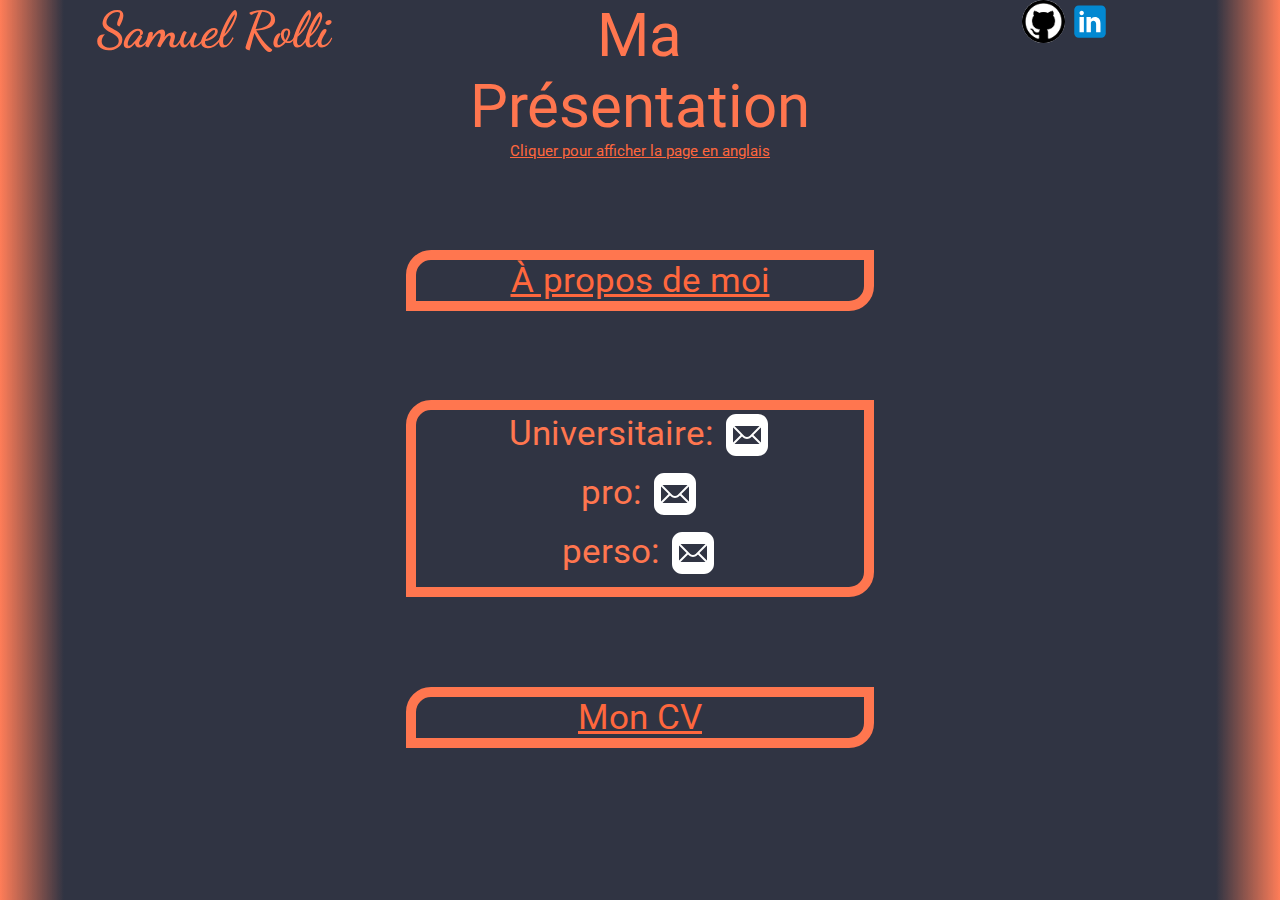
<file: index.html>
<!doctype html>
<html>
    <head>
        <link href="css/projet_SAE.presentation.1.css" rel="stylesheet" type="text/css">
        <title>Samuel ROLLI</title>
    </head>
    <body>
        <header>
            <article class=nom>
                Samuel Rolli
            </article>
            <article class=titre>
                Ma Présentation
                <br>
                <article class=langue>
                    <a href="autre-html/EN/page-accueile_EN.html">Cliquer pour afficher la page en anglais</a> 
                </article>
            </article>
            <article class=RandomLinks>
                <a href="https://github.com/TheSolobaid"><img class=icongithub src="image/logo-github.png"></a>
                <a href="https://www.linkedin.com/in/samuel-rolli-8050ab257/"><img class=iconlinkedin src="image/logo-linkedin.svg"></a>
            </article>
        </header>
        <div class=contenu>
            <div class=D2>
                <a href="autre-html/FR/projet_SAE.presentation.a-propos-de-moi.html">À propos de moi</a>
            </div>
            <div class=D3>
                <article class=a>
                    Universitaire:  <a href="mailto:samuel.rolli@uha.fr"><img class=mail src=image/mail.svg></a>
                </article>
                <article class=a>
                    pro:    <a href="mailto:samuel.rolli@orange.f"><img class=mail src=image/mail.svg></a>
                </article>
                <article class=a>
                    perso:  <a href="mailto:thesolobaid@gmail.com"><img class=mail src=image/mail.svg></a>
                </article>
            </div>
            <div class=D1>
                <a href="autre-html/FR/projet_SAE.presentation.CV.html">Mon CV</a>
            </div>
        </div>
    </body>
</html>
</file>
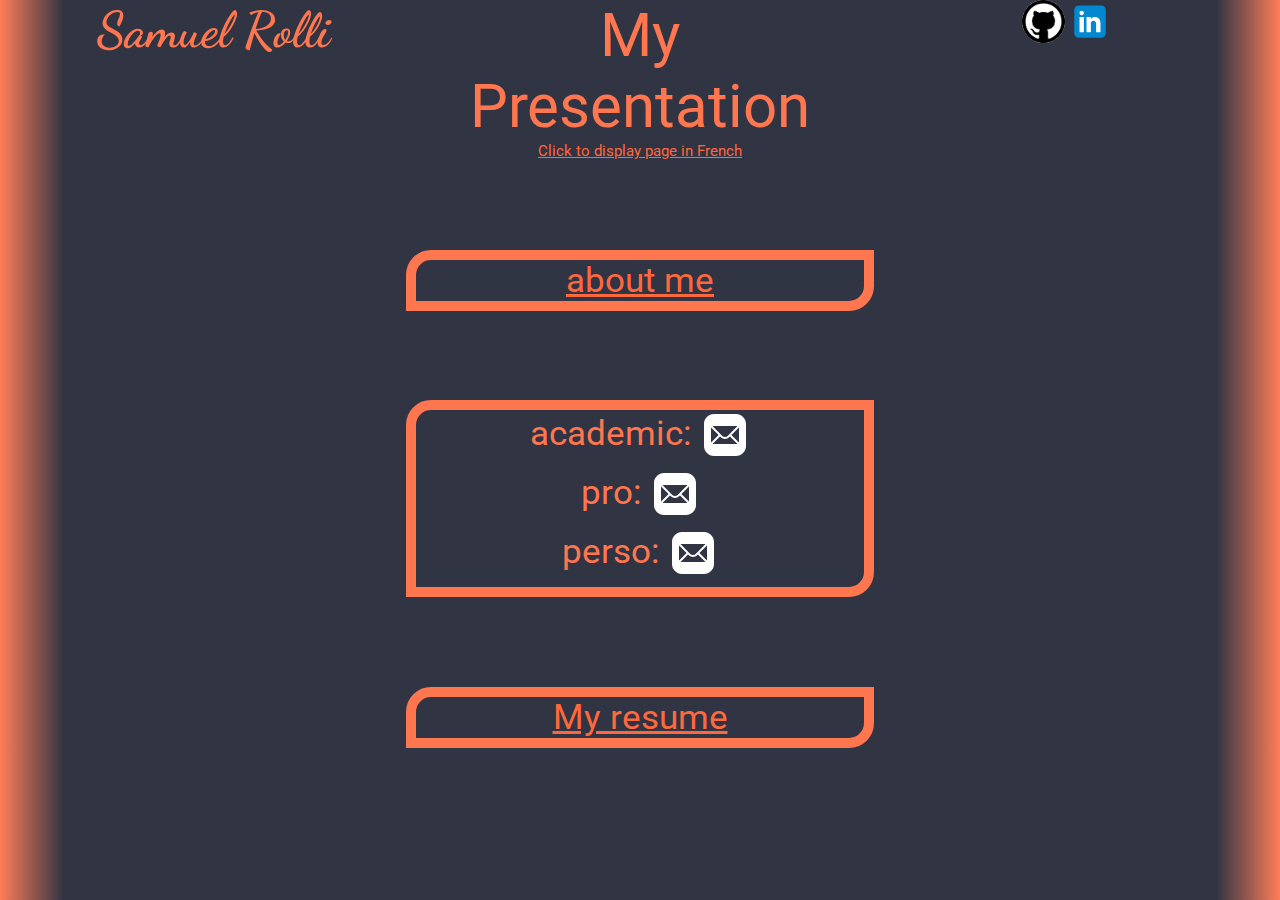
<file: autre-html/EN/page-accueile_EN.html>
<!doctype html>
<html>
    <head>
        <link href="../../css/projet_SAE.presentation.1.css" rel="stylesheet" type="text/css">
        <title>Samuel ROLLI</title>
    </head>
    <body>
        <header>
            <article class=nom>
                Samuel Rolli
            </article>
            <article class=titre>
                My Presentation
                <br>
                <article class=langue>
                    <a href="../../index.html">Click to display page in French</a> 
                </article>
            </article>
            <article class=RandomLinks>
                <a href="https://github.com/TheSolobaid"><img class=icongithub src="../../image/logo-github.png"></a>
                <a href="https://www.linkedin.com/in/samuel-rolli-8050ab257/"><img class=iconlinkedin src="../../image/logo-linkedin.svg"></a>
            </article>
        </header>
        <div class=contenu>
            <div class=D2>
                <a href="projet_SAE.presentation.a-propos-de-moi_EN.html">about me</a>
            </div>
            <div class=D3>
                 <article class=a>
                    academic:   <a href="mailto:samuel.rolli@uha.fr"><img class=mail src=../../image/mail.svg></a>
                </article>
                <article class=a>
                    pro:    <a href="mailto:samuel.rolli@orange.f"><img class=mail src=../../image/mail.svg></a>
                </article>
                <article class=a>
                    perso:  <a href="mailto:thesolobaid@gmail.com"><img class=mail src=../../image/mail.svg></a>
                </article>
            </div>
            <div class=D1>
                <a href="projet_SAE.presentation.CV_EN.html">My resume</a>
            </div>
        </div>
    </body>
</html>
</file>
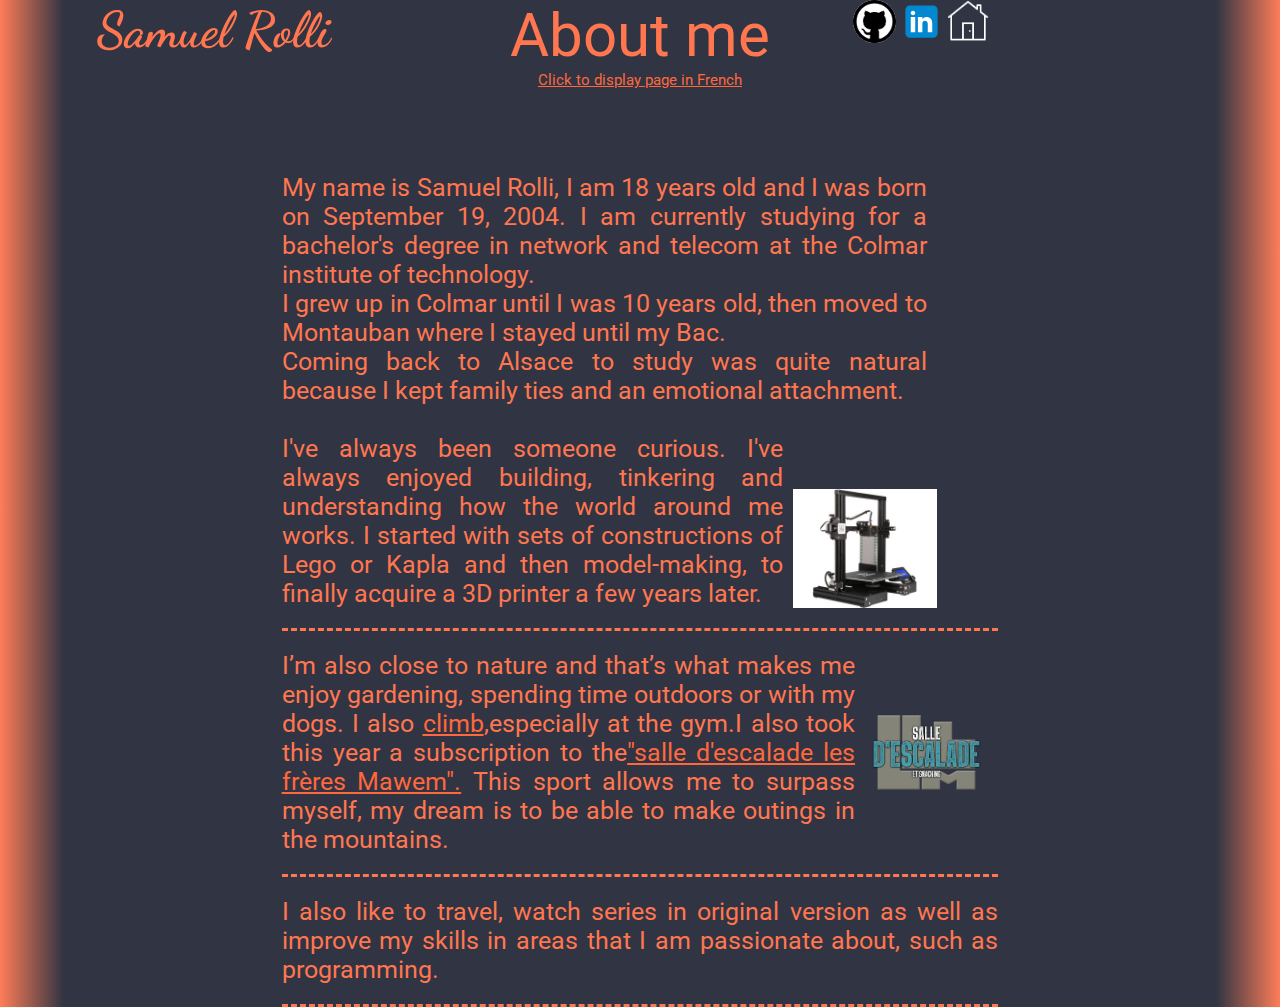
<file: autre-html/EN/projet_SAE.presentation.a-propos-de-moi_EN.html>
<!doctype html>
<html>
    <head>
        <link href="../../css/projet_SAE.presentation.a-propos-de-moi.css" rel="stylesheet" type="text/css">
        <title>Samuel ROLLI</title>
    </head>
    <body>
        <header>
            <article class=nom>
                Samuel Rolli
            </article>
            <article class=titre>
                About me
                <br>
                <article class=langue>
                    <a href="../FR/projet_SAE.presentation.a-propos-de-moi.html">Click to display page in French</a> 
                </article>
            </article>
            <article class=RandomLinks>
                <a href="https://github.com/TheSolobaid"><img class=icongithub src="../../image/logo-github.png"></a>
                <a href="https://www.linkedin.com/in/samuel-rolli-8050ab257/"><img class=iconlinkedin src="../../image/logo-linkedin.svg"></a>
                <a href="page-accueile_EN.html"><img class=home src="../../image/home.png"></a>
            </article>
        </header>
        <div class=contenu>
            <div class=D1>
                <div class=D1-D1>
                    <article class=a1>
                        My name is Samuel Rolli, I am 18 years old and I was born on September 19, 2004. I am currently studying for a bachelor's degree in network and telecom at the Colmar institute of technology.
                        <br>
                        I grew up in Colmar until I was 10 years old, then moved to Montauban where I stayed until my Bac. 
                        <br>
                        Coming back to Alsace to study was quite natural because I kept family ties and an emotional attachment.
                    </article>
                </div>
                <div class=D1-D2>
                    <article class=a2>
                        <br>
                        I've always been someone curious. I've always enjoyed building, tinkering and understanding how the world around me works. I started with sets of constructions of Lego or Kapla and then model-making, to finally acquire a 3D printer a few years later.
                    </article>
                </div>
                <img class=under3 src=../../image/creality-3d-ender-3.jpg>
            </div>
            <br>
            <div class=D3>
                <article class=a4>
                    I’m also close to nature and that’s what makes me enjoy gardening, spending time outdoors or with my dogs. I also <a  href="https://thesolobaid.github.io/SAE-14_SitePassion/autre_html/EN/ACCUEIL.EN.html">climb</a>,especially at the gym.I also took this year a subscription to the<a href="https://lesfreresmawem.fr/la-salle/">"salle d'escalade les frères Mawem".</a> This sport allows me to surpass myself, my dream is to be able to make outings in the mountains.
                </article>
                <img class=lfm src=../../image/lfm.png>
            </div>
            <br>
            <div class=D2>
                <article class=a3>
                    I also like to travel, watch series in original version as well as improve my skills in areas that I am passionate about, such as programming.
                </article>
            </div>
        </div>
    </body>
</html>
</file>
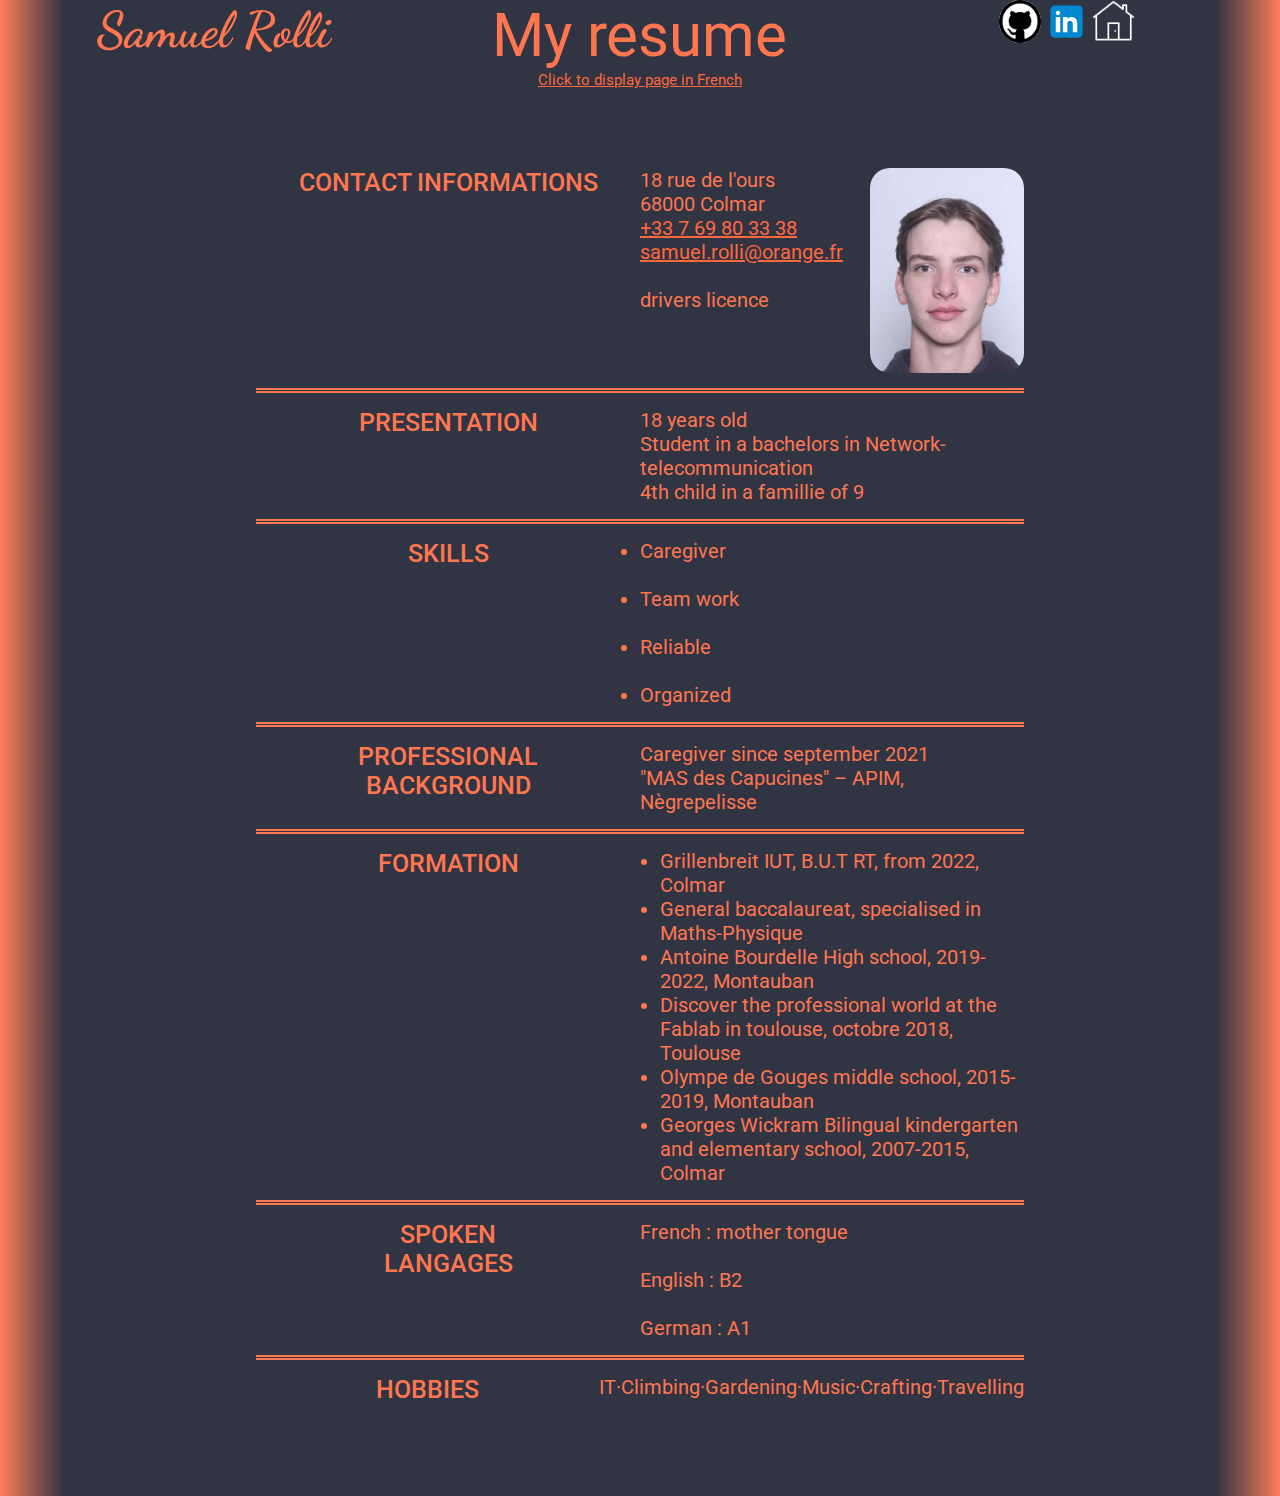
<file: autre-html/EN/projet_SAE.presentation.CV_EN.html>
<!doctype html>
<html>
    <head>
        <link href="../../css/projet_SAE.presentation.CV.css" rel="stylesheet" type="text/css">
        <title>Samuel ROLLI</title>
    </head>
    <body>
        <header>
            <article class=nom>
                Samuel Rolli
            </article>
            <article class=titre>
                My resume
                <br>
                <article class=langue>
                    <a href="../FR/projet_SAE.presentation.CV.html">Click to display page in French</a> 
                </article>
            </article>
            <article class=RandomLinks>
                <a href="https://github.com/TheSolobaid"><img class=icongithub src="../../image/logo-github.png"></a>
                <a href="https://www.linkedin.com/in/samuel-rolli-8050ab257/"><img class=iconlinkedin src="../../image/logo-linkedin.svg"></a>
                <a href="../../index.html"><img class=home src="../../image/home.png"></a>
            </article>
        </header>
        <div class=contenu>
            <div class=intro>
                <article id="a">
                    CONTACT INFORMATIONS
                </article>
                <article class="a1">
                    18 rue de l'ours<br>68000 Colmar
                    <br>
                    <a href="tel:+33769803338">+33 7 69 80 33 38</a>
                    <br>
                    <a href="mailto:samuel.rolli@orange.fr">samuel.rolli@orange.fr</a>
                    <br>
                    <br>
                    drivers licence
                </article>
                <img class=photoID src="../../image/photo-identite.png">
            </div>
            <div class=objectif>
                <article id="a">
                    PRESENTATION
                </article>
                <article id="a">
                    18 years old
                    <br>
                    Student in a bachelors in Network-telecommunication
                    <br>
                    4th child in a famillie of 9
                </article>
            </div>
            <div class=compétence>
                <article id="a">
                    SKILLS
                </article>
                <article id="a">
                    <li>Caregiver
                    <br>
                    <br>
                    <li>Team work
                    <br>
                    <br>
                    <li>Reliable
                    <br>
                    <br>
                    <li>Organized
                </article>
            </div>
            <div class=ParcourPro>
                <article id="a">
                    PROFESSIONAL<br>BACKGROUND
                </article>
                <article id="a">
                    Caregiver since september 2021
                    <br>
                    "MAS des Capucines" – APIM, Nègrepelisse
                </article>
            </div>
            <div class=formation>
                <article id="a">
                    FORMATION
                </article>
                <article id="a">
                    <ul>
                        <li>Grillenbreit IUT, B.U.T RT, from 2022, Colmar</li>
                        <li>General baccalaureat, specialised in Maths-Physique</li>
                        <li>Antoine Bourdelle High school, 2019-2022, Montauban</li>
                        <li>Discover the professional world at the Fablab in toulouse, octobre 2018, Toulouse</li>
                        <li>Olympe de Gouges middle school, 2015-2019, Montauban</li> 
                        <li>Georges Wickram Bilingual kindergarten and elementary school, 2007-2015, Colmar</li>
                    </ul>
                </article>
            </div>
            <div class=langues>
                <article id="a">
                    SPOKEN <br> LANGAGES
                </article>
                <article id="a">
                    French : mother tongue
                    <br>
                    <br>
                    English : B2
                    <br>
                    <br>
                    German : A1
                </article>
            </div>
            <div id=CentreInteret>
                <article id="a">
                    HOBBIES
                </article>
                <article id="a">
                    IT·Climbing·Gardening·Music·Crafting·Travelling
                </article>
            </div>
        </div>
    </body>
</html>
</file>
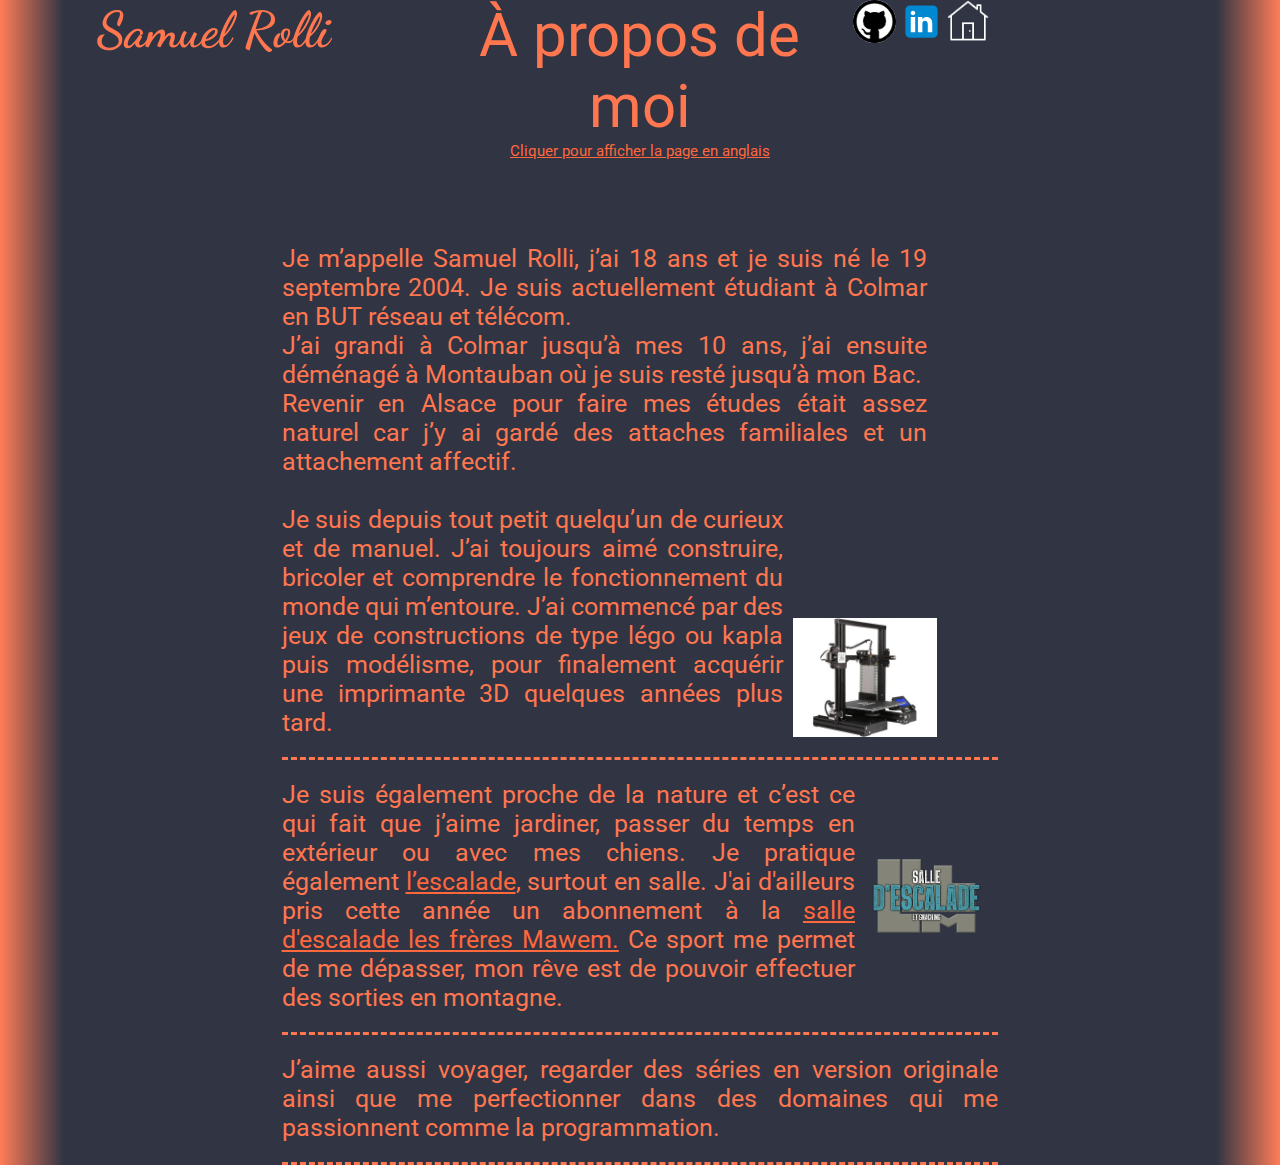
<file: autre-html/FR/projet_SAE.presentation.a-propos-de-moi.html>
<!doctype html>
<html>
    <head>
        <link href="../../css/projet_SAE.presentation.a-propos-de-moi.css" rel="stylesheet" type="text/css">
        <title>Samuel ROLLI</title>
    </head>
    <body>
        <header>
            <article class=nom>
                Samuel Rolli
            </article>
            <article class=titre>
                À propos de moi
                <br>
                <article class=langue>
                    <a href="../EN/projet_SAE.presentation.a-propos-de-moi_EN.html">Cliquer pour afficher la page en anglais</a> 
                </article>
            </article>
            <article class=RandomLinks>
                <a href="https://github.com/TheSolobaid"><img class=icongithub src="../../image/logo-github.png"></a>
                <a href="https://www.linkedin.com/in/samuel-rolli-8050ab257/"><img class=iconlinkedin src="../../image/logo-linkedin.svg"></a>
                <a href="../../index.html"><img class=home src="../../image/home.png"></a>
            </article>
        </header>
        <div class=contenu>
            <div class=D1>
                <div class=D1-D1>
                    <article class=a1>
                        Je m’appelle Samuel Rolli, j’ai 18 ans et je suis né le 19 septembre 2004. Je suis actuellement étudiant à Colmar en BUT réseau et télécom.
                        <br>
                        J’ai grandi à Colmar jusqu’à mes 10 ans, j’ai ensuite déménagé à Montauban où je suis resté jusqu’à mon Bac. 
                        <br>
                        Revenir en Alsace pour faire mes études était assez naturel car j’y ai gardé des attaches familiales et un attachement affectif.
                    </article>
                </div>
                <div class=D1-D2>
                    <article class=a2>
                        <br>
                        Je suis depuis tout petit quelqu’un de curieux et de manuel. J’ai toujours aimé construire, bricoler et comprendre le fonctionnement du monde qui m’entoure. J’ai commencé par des jeux de constructions de type légo ou kapla puis modélisme, pour finalement acquérir une imprimante 3D quelques années plus tard.
                    </article>
                </div>
                <img class=under3 src=../../image/creality-3d-ender-3.jpg>
            </div>
            <br>
            <div class=D3>
                <article class=a4>
                    Je suis également proche de la nature et c’est ce qui fait que j’aime jardiner, passer du temps en extérieur ou avec mes chiens. Je pratique également <a href="https://thesolobaid.github.io/SAE-14_SitePassion/">l’escalade</a>, surtout en salle. J'ai d'ailleurs pris cette année un abonnement à la <a href="https://lesfreresmawem.fr/la-salle/">salle d'escalade les frères Mawem.</a> Ce sport me permet de me dépasser, mon rêve est de pouvoir effectuer des sorties en montagne.
                </article>
                <img class=lfm src=../../image/lfm.png>
            </div>
            <br>
            <div class=D2>
                <article class=a3>
                    J’aime aussi voyager, regarder des séries en version originale ainsi que me perfectionner dans des domaines qui me passionnent comme la programmation.
                </article>
            </div>
        </div>
    </body>
</html>
</file>
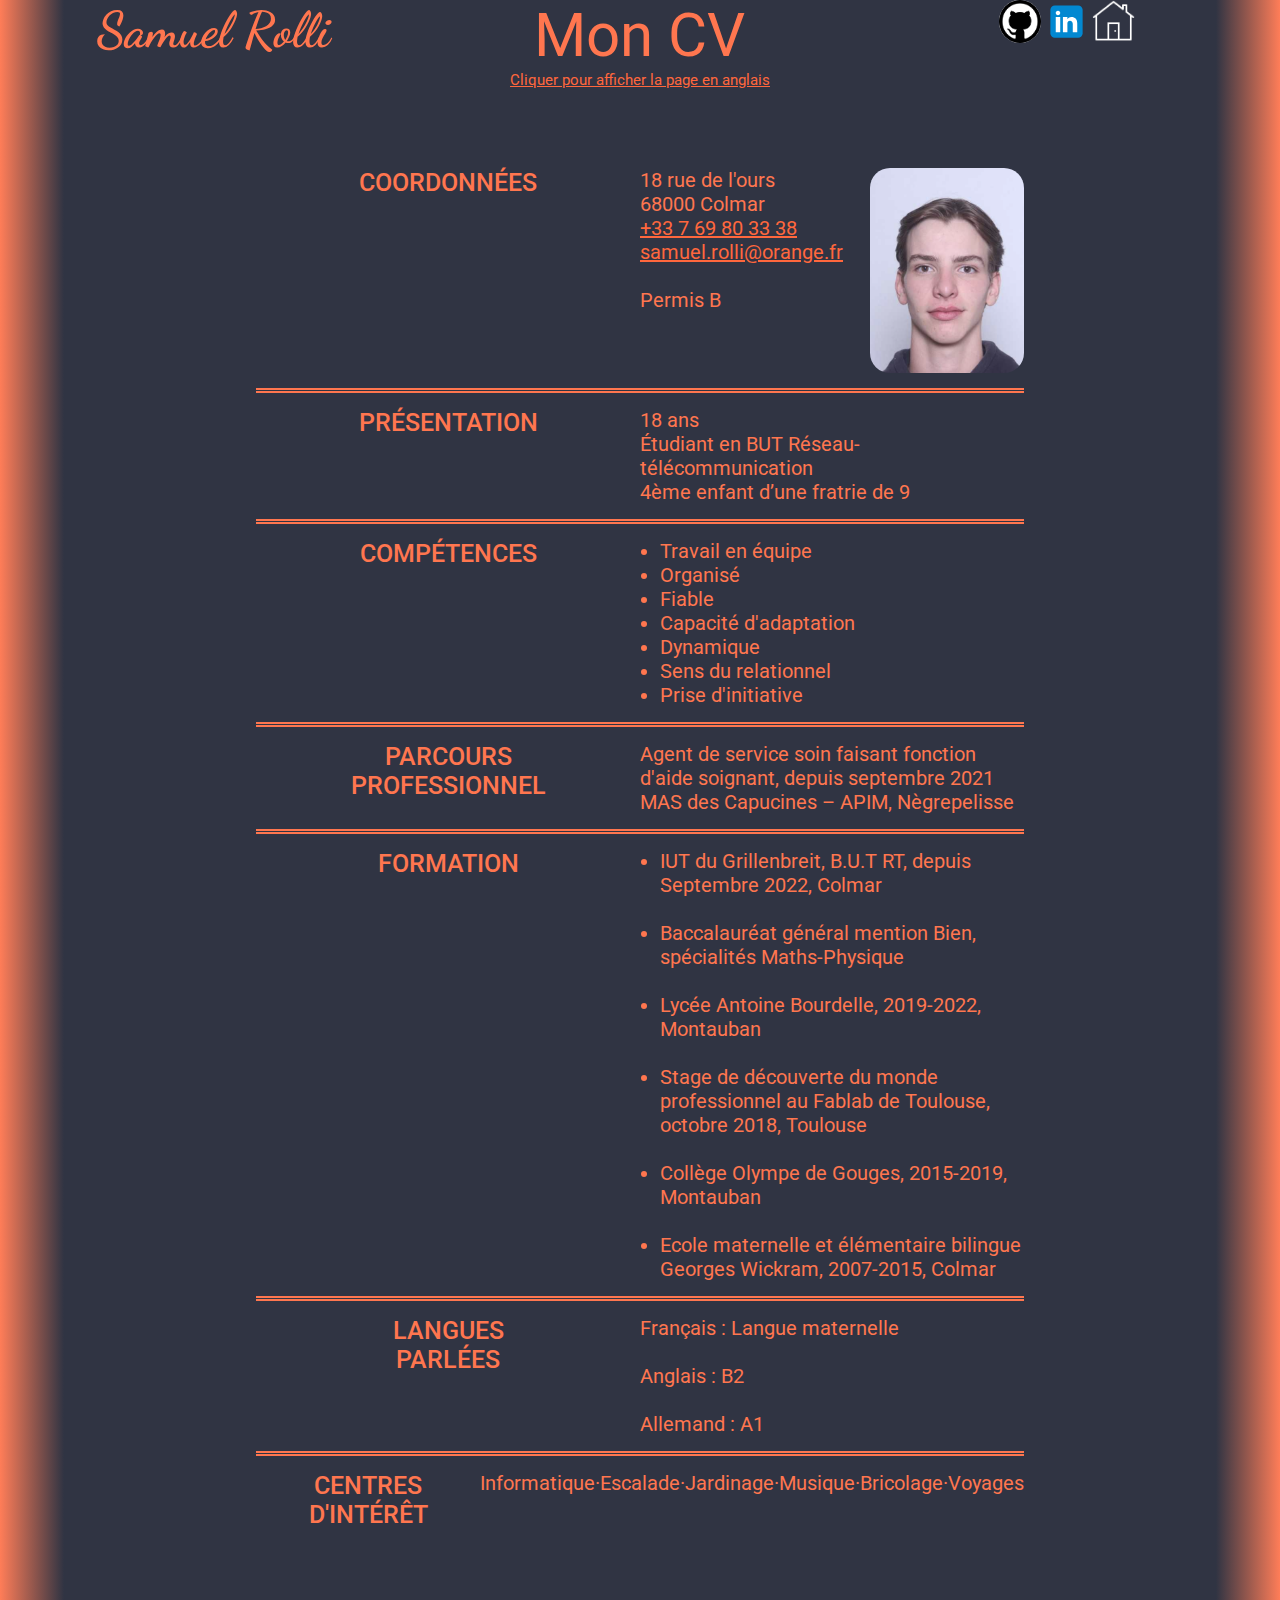
<file: autre-html/FR/projet_SAE.presentation.CV.html>
<!doctype html>
<html>
    <head>
        <link href="../../css/projet_SAE.presentation.CV.css" rel="stylesheet" type="text/css">
        <title>Samuel ROLLI</title>
    </head>
    <body>
        <header>
            <article class=nom>
                Samuel Rolli
            </article>
            <article class=titre>
                Mon CV
                <article class=langue>
                    <a href="../EN/projet_SAE.presentation.CV_EN.html">Cliquer pour afficher la page en anglais</a> 
                </article>
            </article>
            <article class=RandomLinks>
                <a href="https://github.com/TheSolobaid"><img class=icongithub src="../../image/logo-github.png"></a>
                <a href="https://www.linkedin.com/in/samuel-rolli-8050ab257/"><img class=iconlinkedin src="../../image/logo-linkedin.svg"></a>
                <a href="../../index.html"><img class=home src="../../image/home.png"></a>
            </article>
        </header>
        <div class=contenu>
            <div class=intro>
                <article id="a">
                    COORDONNÉES
                </article>
                <article class=a1>
                    18 rue de l'ours<br>68000 Colmar
                    <br>
                    <a href="tel:+33769803338">+33 7 69 80 33 38</a>
                    <br>
                    <a href="mailto:samuel.rolli@orange.fr">samuel.rolli@orange.fr</a>
                    <br>
                    <br>
                    Permis B
                </article>
                <img class=photoID src="../../image/photo-identite.png">
            </div>
            <div class=objectif>
                <article id="a">
                    PRÉSENTATION
                </article>
                <article id="a">
                    18 ans 
                    <br>
                    Étudiant en BUT Réseau-télécommunication
                    <br>
                    4ème enfant d’une fratrie de 9
                </article>
            </div>
            <div class=compétence>
                <article id="a">
                    COMPÉTENCES
                </article>
                <article id="a">
                    <ul>
                        <li>Travail en équipe</li>
                        <li>Organisé</li>
                        <li>Fiable</li>
                        <li>Capacité d'adaptation</li>
                        <li>Dynamique</li>
                        <li>Sens du relationnel</li>
                        <li>Prise d'initiative</li>
                    </ul>
                </article>
            </div>
            <div class=ParcourPro>
                <article id="a">
                    PARCOURS<br>PROFESSIONNEL
                </article>
                <article id="a">
                    Agent de service soin faisant fonction d'aide soignant, depuis septembre 2021
                    <br>
                    MAS des Capucines – APIM, Nègrepelisse
                </article>
            </div>
            <div class=formation>
                <article id="a">
                    FORMATION
                </article>
                <article id="a">
                    <ul>
                        <li>IUT du Grillenbreit, B.U.T RT, depuis Septembre 2022, Colmar</li>
                        <br>
                        <li>Baccalauréat général mention Bien, spécialités Maths-Physique</li>
                        <br>
                        <li>Lycée Antoine Bourdelle, 2019-2022, Montauban</li>
                        <br>
                        <li>Stage de découverte du monde professionnel au Fablab de Toulouse, octobre 2018, Toulouse</li>
                        <br>
                        <li>Collège Olympe de Gouges, 2015-2019, Montauban</li>
                        <br>
                        <li>Ecole maternelle et élémentaire bilingue Georges Wickram, 2007-2015, Colmar</li>
                    </ul>
                </article>
            </div>
            <div class=langues>
                <article id="a">
                    LANGUES <br> PARLÉES
                </article>
                <article id="a">
                    Français : Langue maternelle
                    <br>
                    <br>
                    Anglais : B2
                    <br>
                    <br>
                    Allemand : A1
                </article>
            </div>
            <div id=CentreInteret>
                <article id="a">
                    CENTRES D'INTÉRÊT
                </article>
                <article id="a">
                    Informatique·Escalade·Jardinage·Musique·Bricolage·Voyages
                </article>
            </div>
        </div>
    </body>
</html>
</file>
<file: css/projet_SAE.presentation.1.css>
@import url('https://fonts.googleapis.com/css2?family=Dancing+Script:wght@700&family=Roboto:ital,wght@0,100;0,300;0,400;0,500;0,700;0,900;1,100;1,300;1,400;1,500;1,700;1,900&display=swap');
*{
    margin:0;
    font-family: 'Roboto', sans-serif;
    background-color: inherit;
    text-align: center;
}
header{
    display: flex;
}
body{
    background: rgb(255,118,79);
    background: linear-gradient(90deg, rgba(255,118,79,0.95) 0%, rgba(48,52,67,1) 5%, rgba(48,52,67,1) 95%, rgba(255,118,79,0.95) 100%);
    color: rgb(255 118 79);
}
::-webkit-scrollbar {
  width: 10px;
}
::-webkit-scrollbar-thumb {
  background: rgb(48,52,67);
  border-radius: 10px;
}
::-webkit-scrollbar-track{
    background-color: rgb(255,118,79,0.95);
}
.nom{
    flex-basis: calc(100%/3);
    font-size: 50px;
    font-family: 'Dancing Script', cursive;
    font-weight: 700;
}
.titre:not(.langue){
    flex-basis: calc(100%/3); 
    font-size: 60px;
}
.langue{
    font-size: 15px;
}
.icongithub,.iconlinkedin{
    border-radius: 50%;
    width: 10%;
}
.RandomLinks{
    flex-basis: calc(100%/3);   
}
.contenu{
    display: flex;
    width: 70%;
    margin: auto;
    flex-wrap: wrap;
}
.contenu div{
    flex-basis: 50%;
    font-size: 35px;
    border-style: solid;
    border-bottom-right-radius: 25px;
    border-top-left-radius: 25px;
    border-width: 10px;
    margin: auto;
    margin-top: 10%;
}
a:-webkit-any-link{
    color: #FF673D;
}
.contenu div:hover{
    background-color: #4F566E;
    border-bottom-right-radius: 25px;
    border-top-left-radius: 25px;
}
.D3 article{
    text-align: center;
    padding-bottom: 15px;
}
.a img{
    margin-bottom: -15px;
}
</file>
<file: css/projet_SAE.presentation.a-propos-de-moi.css>
@import url('https://fonts.googleapis.com/css2?family=Dancing+Script:wght@700&family=Roboto:ital,wght@0,100;0,300;0,400;0,500;0,700;0,900;1,100;1,300;1,400;1,500;1,700;1,900&display=swap');
*{
    margin:0;
    font-family: 'Roboto', sans-serif;
    background-color: inherit;
    text-align: justify;
}
header{
    display: flex;
}
body{   
    background: rgb(255,118,79);
    background: linear-gradient(90deg, rgba(255,118,79,0.95) 0%, rgba(48,52,67,1) 5%, rgba(48,52,67,1) 95%, rgba(255,118,79,0.95) 100%);
    color: rgb(255 118 79);
}
::-webkit-scrollbar {
  width: 10px;
}
::-webkit-scrollbar-thumb {
  background: rgb(48,52,67);
  border-radius: 10px;
}
::-webkit-scrollbar-track{
    background-color: rgb(255,118,79,0.95);
}
.nom{
    flex-basis: calc(100%/3);
    font-size: 50px;
    font-family: 'Dancing Script', cursive;
    font-weight: 900;
    text-align: center;
}
.titre:not(.langue){
    flex-basis: calc(100%/3); 
    font-size: 60px;
    text-align: center;
}
.langue{
    font-size: 15px;
    text-align: center;
}
.icongithub,.iconlinkedin{
    border-radius: 50%;
    width: 10%;
}
.home{
    width: 10%;
}
.RandomLinks{
    flex-basis: calc(100%/3);   
}
a:-webkit-any-link{
    color: #FF673D;
}
.contenu{
    display: flex;
    width: 70%;
    margin: auto;
    margin-top: 5%;
    flex-wrap: wrap;
}
.contenu div:not(.D1-D1,.D1-D2){
    font-size: 25px;
    flex-basis: 80%;
    margin: auto;
    margin-top: 20px;
    padding-bottom: 20px;
    display: flex;
    border-bottom-style: dashed;
}
.D1-D1{
    flex-basis: 90%;
    flex-shrink: 0;
    display: flex;
    flex-wrap: wrap;
    padding-right: 20px;
}
.D1-D2{
    flex-basis: 70%;
    flex-shrink: 0;
    display: flex;
    flex-wrap: wrap;
    padding-right: 10px;
}
.D1-D1 article{
    flex-basis: 100%;
}

.under3,.lfm{
    width: 20%;
    height: 20%;
}
.D1{
    align-items: flex-end;
    flex-wrap: wrap;
}
.D3{
    align-items: center;
}
.D4{
    flex-wrap: wrap;
}
</file>
<file: css/projet_SAE.presentation.CV.css>
@import url('https://fonts.googleapis.com/css2?family=Dancing+Script:wght@700&family=Roboto:ital,wght@0,100;0,300;0,400;0,500;0,700;0,900;1,100;1,300;1,400;1,500;1,700;1,900&display=swap');
*{
    margin:0;
    font-family: 'Roboto', sans-serif;
    background-color: inherit;
    text-align: center;
}
header{
    display: flex;
}
body{
    background: rgb(255,118,79);
    background: linear-gradient(90deg, rgba(255,118,79,0.95) 0%, rgba(48,52,67,1) 5%, rgba(48,52,67,1) 95%, rgba(255,118,79,0.95) 100%);
    color: rgb(255 118 79);
}
::-webkit-scrollbar {
  width: 10px;
}
::-webkit-scrollbar-thumb {
  background: rgb(48,52,67);
  border-radius: 10px;
}
::-webkit-scrollbar-track{
    background-color: rgb(255,118,79,0.95);
}
.nom{
    flex-basis: calc(100%/3);
    font-size: 50px;
    font-family: 'Dancing Script', cursive;
    font-weight: 900;
}
.titre:not(.langue){
    flex-basis: calc(100%/3); 
    font-size: 60px;
}
.langue{
    font-size: 15px;
}
.icongithub,.iconlinkedin{
    border-radius: 50%;
    width: 10%;
}
.home{
    width: 10%;
}
.RandomLinks{
    flex-basis: calc(100%/3);   
}
a:-webkit-any-link{
    color: #FF673D;
}
.contenu{
    padding-top: 5%;
    width: 60%;
    margin: auto;
    display: flex;
    flex-wrap: wrap;
}
.contenu div{
    flex-basis: 100%;
    display: flex;
    margin-top: 15px;
    padding-bottom: 15px;
    border-bottom-style: double;
    border-bottom-width: thick;
    border-bottom-color: rgb(255 118 79);
    
}
#a:nth-child(odd){
    text-align: center;
    flex-basis: 50%;
    font-weight: 500;
    font-size: 25px;
}
#a:nth-child(even){
    text-align: left;
    flex-basis: 50%;
    font-size: 20px; 
}
#CentreInteret{
    border-bottom-style: none;
    margin-bottom: 10%;
}
.a1{
    flex-basis: 30%;
    text-align: left;
    font-size: 20px;
}
.photoID{
    flex-basis: 20%;
    width: 20%;
    border-radius: 20px;
}
ul{
    padding-left: 20px;
}
li{
    text-align: left;
}
</file>
